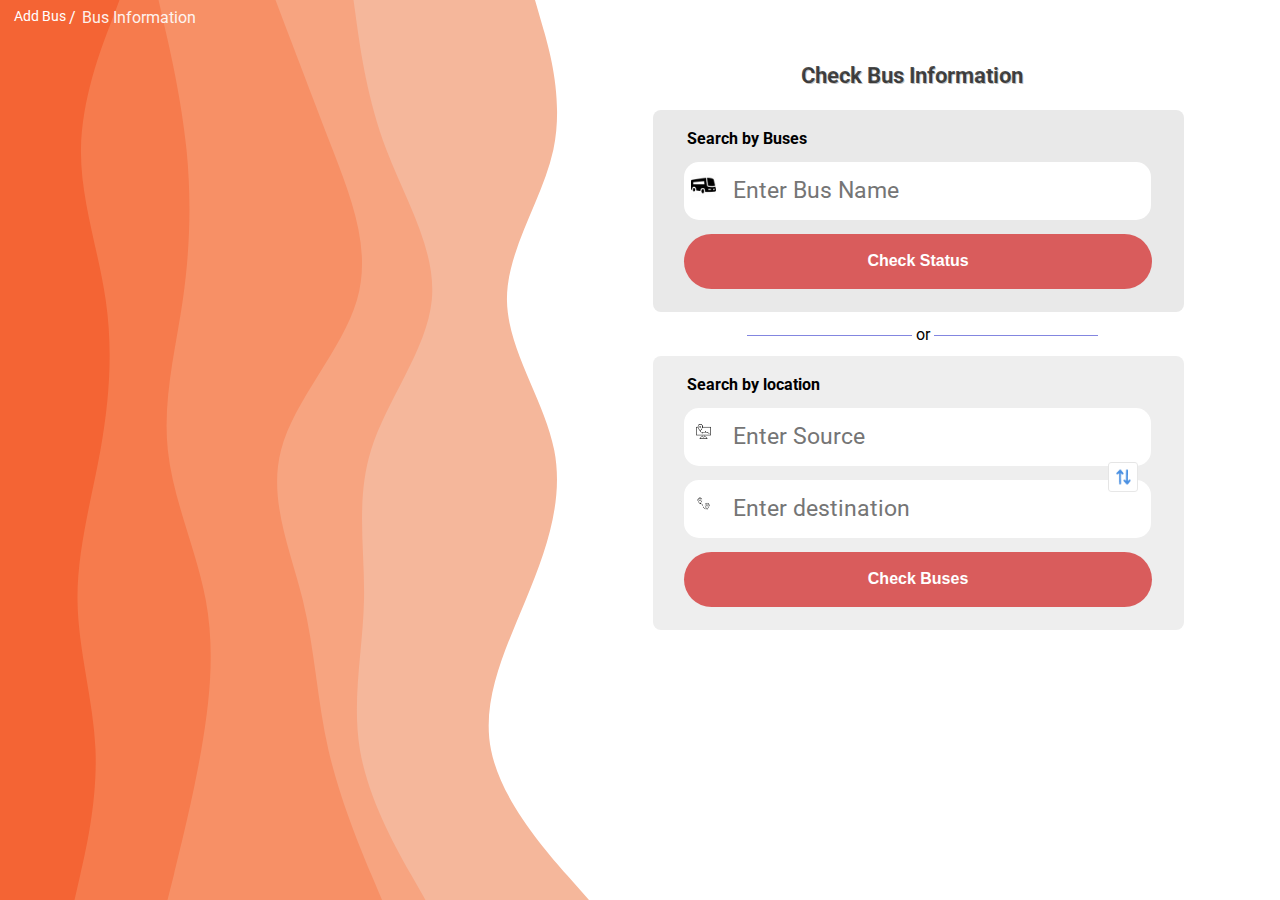
<file: index.html>
<!DOCTYPE html>
<html>
  <head>
    <link rel="stylesheet" href="CSS_file/index.css" />
    <title>Bus-o-Pedia</title>
    <link rel="preconnect" href="https://fonts.googleapis.com" />
    <link rel="preconnect" href="https://fonts.gstatic.com" crossorigin />
    <link
      href="https://fonts.googleapis.com/css2?family=Martian+Mono:wght@400;700&family=Roboto:wght@400;500;700&display=swap"
      rel="stylesheet"
    />
    <style>
      .add-bus{
        position: absolute;
        color: white;
        top: 0px;
        width: 80px;
        opacity: 1;
        margin-left: 0.5%; 
        font-size: 90%;
        text-decoration: none;
      }
    </style>
  </head>
  <body
    style="background-color: rgb(256, 256, 256); font-family: roboto, calibri"
  >
    <img class="bg-image" src="layered-waves-haikei (2).svg" />
    <div class="whole-body">
      <div
        style="
          display: flex;
          flex-direction: row;
          justify-content: baseline;
          align-items: center;
        "
      >
        <div>
        <a class="add-bus" href="login.html">Add Bus</a>
        </div>
        <div style="color: white; margin-left: 4.8%">/</div>
        <div
          style="font-size: 100%; color: white; opacity: 0.9; margin-left: 0.5%"
        >
          Bus Information
        </div>
      </div>
      <div
        style="
          display: flex;
          flex-direction: row;
          justify-content: center;
          margin-left: 43%;
          margin-top: 1%;
        "
      >
        <p
          style="
            color: rgba(0, 0, 0, 0.708);
            font-family: Roboto, times new roman;
            font-size: 140%;
            font-weight: 700;
            text-shadow: 1px 1px rgba(0, 0, 0, 0.251);
          "
        >
          Check Bus Information
        </p>
      </div>
      <div
        style="
          display: flex;
          flex-direction: column;
          background-color: rgb(233, 233, 233);
          justify-content: baseline;
          align-items: center;
          width: 42%;
          border-radius: 8px;
          border-width: 0px;
          margin-left: 51%;
          margin-top: 0%;
        "
      >
        <div style="display: flex; flex-direction: row; width: 87%">
          <div
            style="
              font-family: roboto, calibri;
              color: black;
              font-weight: 700;
              margin-top: 4%;
            "
          >
            Search by Buses
          </div>
        </div>
        <div style="width: 88%">
          <form>
            <div>
              <img
                src="jpg_files/bus-png-icon-17.jpg"
                style="
                  width: 2%;
                  background-color: white;
                  position: absolute;
                  margin-left: 0.5%;
                  margin-top: 2%;
                "
              />
              <input
                type="text"
                class="form__input"
                id="busNameInput"
                required
                placeholder="Enter Bus Name"
              />
            </div>
            <div>
              <!-- Add an ID to the "Check Status" button -->
              <button id="checkStatusButton" type="button" class="check-input">
                Check Status
              </button>
            </div>
          </form>
        </div>
      </div>
      <span class="with-line"> or </span>
      <div
        style="
          display: flex;
          flex-direction: column;
          background-color: rgb(238, 238, 238);
          justify-content: baseline;
          align-items: center;
          width: 42%;
          border-radius: 8px;
          border-width: 0px;
          margin-left: 51%;
        "
      >
        <div style="display: flex; flex-direction: row; width: 87%">
          <div
            style="
              font-family: roboto, calibri;
              color: black;
              font-weight: 700;
              margin-top: 4%;
            "
          >
            Search by location
          </div>
        </div>
        <div style="width: 88%">
          <form action="check-Bus.html" id="busForm" method="get">
            <div>
              <img
                src="png_files/source.png"
                style="
                  width: 2%;
                  background-color: white;
                  position: absolute;
                  margin-left: 0.5%;
                  margin-top: 2%;
                "
              />
              <input
                type="text"
                class="form__input"
                id="source"
                required
                placeholder="Enter Source"
              />
            </div>
            <div>
              <button
                style="
                  position: absolute;
                  margin-left: 33%;
                  margin-top: -0.4%;
                  border: none;
                  background-color: transparent;
                "
                id="swapButton"
                type="button"
              >
                <img class="exchange" src="png_files/exchange train.png" />
              </button>
              <img
                src="png_files/destination.png"
                style="
                  width: 2%;
                  background-color: white;
                  position: absolute;
                  margin-left: 0.5%;
                  margin-top: 2%;
                "
              />
              <input
                type="text"
                class="form__input"
                id="destination"
                placeholder="Enter destination"
                required
              />
            </div>
            <div>
              <button class="check-input" type="submit">Check Buses</button>
            </div>
          </form>
        </div>
      </div>
    </div>
    <script>
      function swapSourceAndDestination() {
        var sourceInput = document.getElementById("source");
        var destinationInput = document.getElementById("destination");
        var temp = sourceInput.value;
        sourceInput.value = destinationInput.value;
        destinationInput.value = temp;
      }

      var swapButton = document.getElementById("swapButton");
      swapButton.addEventListener("click", swapSourceAndDestination);

      document.addEventListener("DOMContentLoaded", function () {
        const checkBusesButton = document.getElementById("checkBusesButton");

        /*checkBusesButton.addEventListener("click", function () {
          preventDefault(); // Prevent the form from submitting

          // Redirect to check-Bus.html with source and destination parameters
          window.location.href = url;
        });*/
      });
      function checkStatusButtonClick() {
            // Get the value from the busNameInput field
            const busName = document.getElementById("busNameInput").value;

            // Construct the URL with the busName parameter
            const url = `check-status.html?busName=${encodeURIComponent(busName)}`;

            // Navigate to the new URL
            window.location.href = url;
        }

        // Add a click event listener to the "Check Status" button
        const checkStatusButton = document.getElementById("checkStatusButton");
        checkStatusButton.addEventListener("click", checkStatusButtonClick);
    </script>


    <script src="js/script.js"></script>
  </body>
</html>
</file>
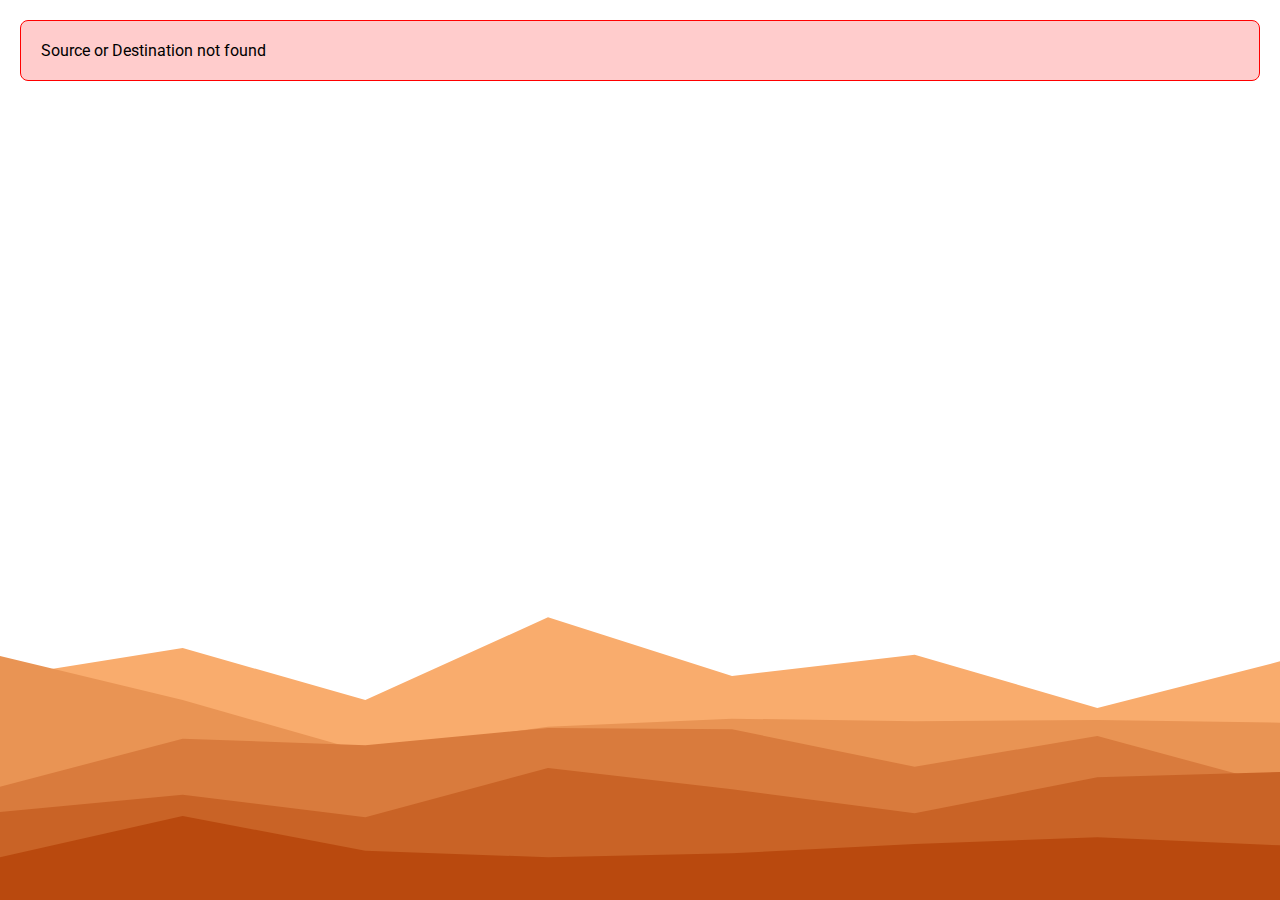
<file: check-Bus.html>
<!DOCTYPE html>
<html lang="en">
<head>
    <meta charset="UTF-8">
    <meta name="viewport" content="width=device-width, initial-scale=1.0">
    <title>Bus-o-Pedia / Check Buses</title>
    <link rel="preconnect" href="https://fonts.googleapis.com">
    <link rel="preconnect" href="https://fonts.gstatic.com" crossorigin>
    <link href="https://fonts.googleapis.com/css2?family=Martian+Mono:wght@400;700&family=Roboto:wght@400;500;700&display=swap" rel="stylesheet">
    <link rel="stylesheet" href="CSS_file/check-bus.css">
    <style>
        /* Define styles for the busDetailsContainer */
        #busDetailsContainer {
            display: flex;
            flex-direction: column;
            width: 90%;
            margin-bottom: 1%;
        }

        /* Style for individual bus details */
        .bus-details {
            width: 100%;
            margin-bottom: 1%;
            border-radius: 32px;
            border: none;
            box-shadow: 2px 2px 6px rgb(5, 5, 5);
            background-color: white;
        }

        /* Style for the button inside bus-details */
        .button-div {
            display: flex;
            flex-direction: column;
            justify-content: center;
            width: 100%;
            padding: 0px;
            border-radius: 32px;
            height: 8.5em;
            border: none;
            background-color: white;
        }

        /* Style for hover effect */
        .button-div:hover {
            box-shadow: 2px 2px 10px rgb(130, 70, 30);
            cursor: pointer;
            transition: 0.2s;
        }

        /* Style for bus name */
        .bus-name {
            position: absolute;
            margin-left: 10.8%;
            margin-top: -3%;
            font-family: calibri;
            font-weight: 500;
            font-size: 20px;
            color: black;
            text-decoration: none;
            color: black;
            font-family: 'Roboto', sans-serif; /* Use the desired font */
            background-color: white;
        }

        /* Style for source-destination */
        .source-destination {
            position:  absolute;
            margin-top: 0.7%;
            margin-left: 10.5%;
            font-size: 20px;
            color: rgb(139, 39, 3);
            font-style: italic;
            position: absolute;
            font-family: 'Roboto', sans-serif; /* Use the desired font */
        }

        /* Style for source-destination in header-div */
        .source-destination-header {
            font-size: 20px;
            font-style: italic;
            margin-top: 8px;
            font-family: 'Roboto', sans-serif; /* Use the desired font */
        }

        /* Style for error-div */
        .error-div {
            margin: 20px;
            padding: 20px;
            background-color: #ffcccc; /* Light red background */
            border: 1px solid #ff0000; /* Red border */
            border-radius: 8px;
            font-family: 'Roboto', sans-serif; /* Use the desired font */
        }
    </style>
</head>
<body>
    <img class="background-image" src="layered-peaks-haikei (4).svg" alt="Background Image">
    <div class="base">
        <div class="header-div">
            <p class="source-name" id="sourceName">Source Name</p>
            <span class="source-name">&LongRightArrow;</span>
            <p class="source-name" id="destinationName">Destination Name</p>
        </div>

        <!-- Repeat the bus-details div structure for each bus entry -->
        <div id="busDetailsContainer">
            <!-- Bus details will be dynamically added here -->
        </div>

        <!-- Error message div -->
        <div id="error-div" class="error-div" style="display: none;">
            Source or Destination not found
        </div>
    </div>

    <script>
        document.addEventListener("DOMContentLoaded", function () {
            // Function to parse JSON data from URL parameter
            function parseJsonFromUrl() {
                const urlParams = new URLSearchParams(window.location.search);
                const jsonDataParam = urlParams.get("jsonData");
                return JSON.parse(jsonDataParam);
            }
    
            // Function to create and append a single "bus-details" div
            function createBusDetailsElement(bus) {
                const busNameElement = document.createElement("span");
                busNameElement.classList.add("bus-name");
                busNameElement.textContent = `Bus Name: ${bus.name}`;
    
                const sourceDestinationElement = document.createElement("div");
                sourceDestinationElement.classList.add("source-destination");
                sourceDestinationElement.textContent = `${bus.stopages[0].stopage} To ${bus.stopages[bus.stopages.length - 1].stopage}`;
    
                const buttonDiv = document.createElement("div");
                buttonDiv.classList.add("button-div");
    
                // Create a link with the busName as a query parameter
                const link = document.createElement("a");
                link.href = `check-status.html?busName=${bus.name}`;
                link.appendChild(busNameElement);
                link.appendChild(sourceDestinationElement);
                buttonDiv.appendChild(link);
    
                const busDetails = document.createElement("div");
                busDetails.classList.add("bus-details");
                busDetails.appendChild(buttonDiv);
    
                return busDetails;
            }
    
            // Parse JSON data and display bus details
            const jsonData = parseJsonFromUrl();
            const busDetailsContainer = document.getElementById("busDetailsContainer");
    
            // Check if jsonData is not null before iterating
            if (jsonData !== null) {
                jsonData.forEach((bus) => {
                    const busDetails = createBusDetailsElement(bus);
                    busDetailsContainer.appendChild(busDetails);
                });
    
                // Get source and destination from URL parameters
                const urlParams = new URLSearchParams(window.location.search);
                const source = urlParams.get("source");
                const destination = urlParams.get("destination");
    
                // Display source and destination in header-div
                const sourceNameElement = document.getElementById("sourceName");
                const destinationNameElement = document.getElementById("destinationName");
    
                // Check if source and destination are present in the JSON data
                const sourceFound = jsonData.some((bus) => bus.stopages.some((stopage) => stopage.stopage.toLowerCase() === source.toLowerCase()));
                const destinationFound = jsonData.some((bus) => bus.stopages.some((stopage) => stopage.stopage.toLowerCase() === destination.toLowerCase()));
    
                if (sourceFound && destinationFound) {
                    sourceNameElement.textContent = `Source: ${source}`;
                    destinationNameElement.textContent = `Destination: ${destination}`;
                } else {
                    // Display error message if source or destination is not found
                    const errorDiv = document.createElement("div");
                    errorDiv.id = "error-div";
                    errorDiv.classList.add("error-div");
                    errorDiv.textContent = "Source or Destination not found";
                    document.body.appendChild(errorDiv);
    
                    // Hide the bus details container
                    busDetailsContainer.style.display = "none";
                }
            } else {
                // Handle the case where jsonData is null (e.g., source or destination not found)
                const errorDiv = document.createElement("div");
                errorDiv.id = "error-div";
                errorDiv.classList.add("error-div");
                errorDiv.textContent = "Source or Destination not found";
                document.body.appendChild(errorDiv);
    
                // Hide the bus details container
                busDetailsContainer.style.display = "none";

                const baseDiv = document.querySelector(".base");
                baseDiv.style.display = "none";
            }
        });
    </script>
    
    
</body>
</html>
</file>
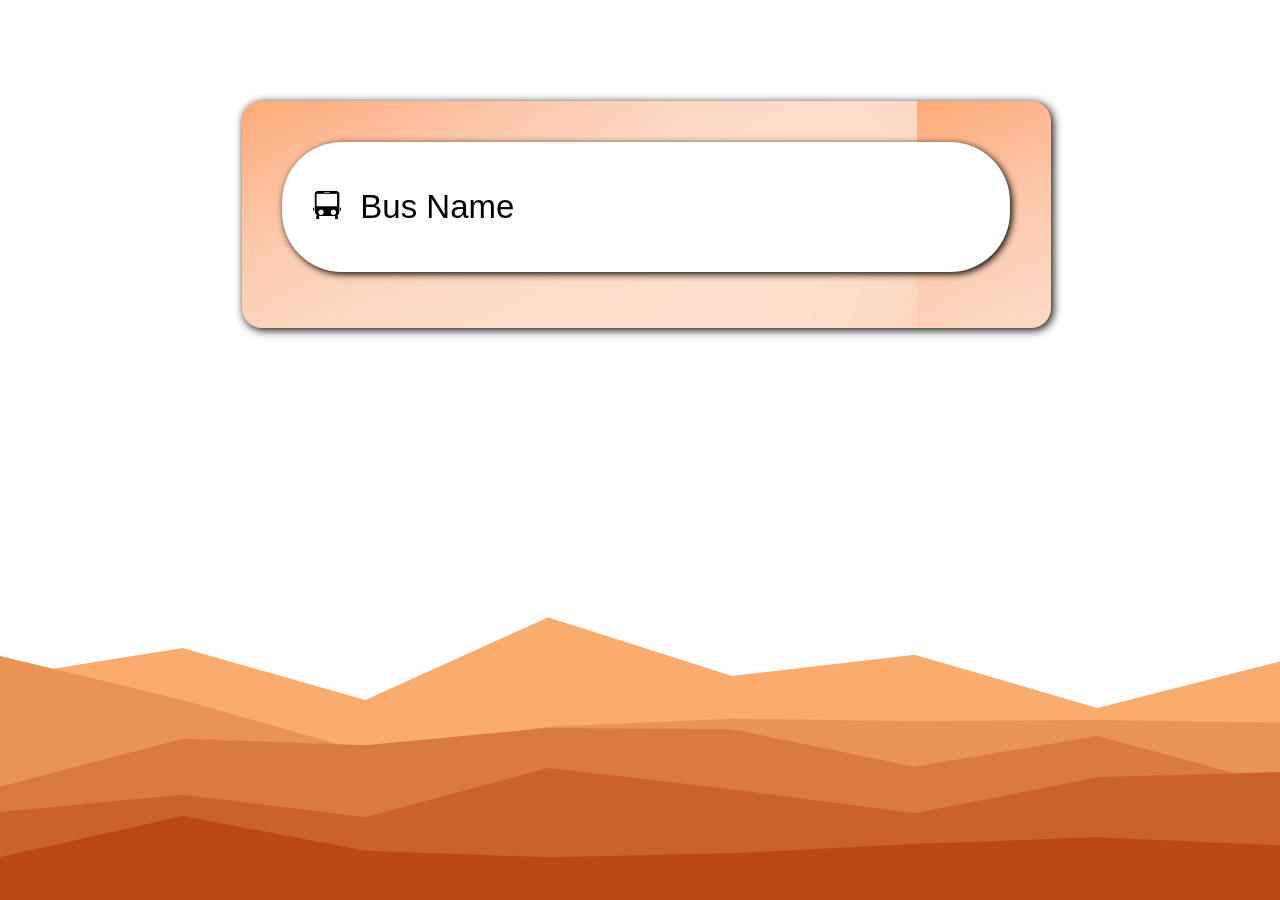
<file: check-status.html>
<!DOCTYPE html>
<html lang="en">
<head>
    <meta charset="UTF-8">
    <meta name="viewport" content="width=device-width, initial-scale=1.0">
    <title>Bus-o-Pedia / Check Status</title>
    <link rel="stylesheet" href="CSS_file/check-status.css">
    <link rel="preconnect" href="https://fonts.googleapis.com">
    <link rel="preconnect" href="https://fonts.gstatic.com" crossorigin>
    <link href="https://fonts.googleapis.com/css2?family=Martian+Mono:wght@400;700&family=Roboto:wght@400;500;700&display=swap" rel="stylesheet">
    <style>
        .error-message{
            margin-bottom: 1.5%;
        }
        .outer-layer{
            margin-top: 8%;
        }
        .top-header{
            height: 10px;
        }
        .logo-bus{
            height: 50px;
        }
        .bus-name{
            font-size: 33px;
            font-family: sans-serif;
            padding: 0px;
            position: absolute;
            margin-top: 8px;
        }
        .base-div{
            background-color: white;
            margin-top: 5%;
            margin-left: 5%;
            margin-bottom: 7%;
            width: 87.5%;
        }
        .minar{
            box-shadow: none;
            background-color: transparent;
            height: 20px;
        }
        .circle{
            background-color: rgba(255, 38, 0, 0.721);
        }
        .stopage-info{
            background-color: white;
            margin-bottom: 6%;
            margin-top: -5%;
            width: 83.3%;
        }
        .architect{
            margin-left: 5%;
            margin-right: 1%;
            margin-top: -5%;
        }
        .error-message {
            display: none;
            color: red;
            font-size: 24px;
            text-align: center;
            margin-top: 20px;
        }
    </style>
</head>
<body>
    <div class="top-header">
        <h1>Hi</h1>
    </div>
    <img src="layered-peaks-haikei (4).svg" class="picture">
    <div class="outer-layer">
        <div class="base-div" id="base-div">
            <div class="bus-info">
                <img src="jpg_files/bus-input.jpg" class="logo-bus">
                <span class="bus-name">Bus Name</span>
            </div>
        </div>
        
        <div id="stopage-container" class="stopage-container">
            <!-- Dynamic stoppage elements will be added here -->
        </div>
        
        <div id="error-message" class="error-message">Bus not found</div>
    </div>

    <script>
        // Function to fetch stoppage data from the API
        function fetchStoppageData(busName) {
            fetch(`/api/getstopages?busName=${busName}`)
                .then((response) => {
                    if (!response.ok) {
                        // Handle the case where the bus is not found in the database
                        document.getElementById('base-div').style.display = 'none';
                        document.getElementById('error-message').style.display = 'block';
                        throw new Error('Bus not found');
                    }
                    return response.json();
                })
                .then((data) => {
                    // Call a function to dynamically create stoppage elements
                    createStoppageElements(data.stopages);
    
                    // Update the "Bus Name" with the actual busName
                    document.querySelector('.bus-name').textContent = busName;
                })
                .catch((error) => {
                    console.error('Error fetching stoppage data:', error);
                });
        }
    
        // Function to create stoppage elements based on the data
        function createStoppageElements(stopages) {
            const stopageContainer = document.getElementById('stopage-container');
    
            // Clear any existing elements in the container
            stopageContainer.innerHTML = '';
    
            // Create stoppage elements based on the data
            stopages.forEach((stopage, index) => {
                const stopageElement = document.createElement('div');
                stopageElement.className = 'stopage-element';
    
                // Create the HTML structure for each stoppage element
                stopageElement.innerHTML = `
                    <div class="architect">
                        <div class="minar">.</div>
                        <div class="circle">.</div>
                        <div class="minar">.</div>
                    </div>
                    <div class="stopage-info">
                        <img src="jpg_files/bus-stop.jpg" class="logo-stop">
                        <div class="stopage-name">
                            ${stopage.stopage} <!-- Use stopage property from data -->
                            <div class="stopage-no">Stopage No. ${index + 1}</div>
                        </div>
                    </div>
                `;
    
                // Append the stoppage element to the container
                stopageContainer.appendChild(stopageElement);
            });
        }
    
        // Get the busName from the URL
        const urlParams = new URLSearchParams(window.location.search);
        const busName = urlParams.get('busName').toLowerCase();
        
        // Fetch and display stoppage data
        if (busName) {
            fetchStoppageData(busName);
        } else {
            // Display the error message when no bus name is provided in the URL
            document.getElementById('base-div').style.display = 'none';
            document.getElementById('error-message').style.display = 'block';
        }
    </script>
    
</body>
</html>
</file>
<file: CSS_file/index.css>
.form__input {
    height: 56px;
    width: 99%;
    margin-top: 3%;
    border-radius: 15px;
    border-width: 0px;
    text-indent: 10%;
    font-size: 143%;
  }

  .form__input:hover {
    box-shadow: 1px 1px rgba(122, 122, 122, 0.63);
    transition: 0.1s;
  }
  
  .check-input {
    height: 55px;
    width: 100%;
    margin-top: 3%;
    margin-bottom: 5%;
    border-radius: 30px;
    border-width: 0px;
    background-color: rgba(214, 73, 73, 0.881);
    color: white;
    font-weight: 700;
    font-size: 100%;
  }
  .check-input:hover {
    box-shadow: 1px 1px rgb(78, 16, 16);
    transition: 0.05s;
    background-color: rgba(214, 73, 73, 1);
  }
  .check-input:active {
    background-color: rgb(239, 148, 148);
    color: rgb(253, 253, 253);
    transition: 0.1s;
  }
  ::placeholder {
    /* Chrome, Firefox, Opera, Safari 10.1+ */
    font-weight: 400;
    font-family: roboto;
  }

  :-ms-input-placeholder {
    /* Internet Explorer 10-11 */
    font-weight: 500;
    font-family: roboto;
    padding-left: 3%;
    padding-top: 10%;
  }

  ::-ms-input-placeholder {
    /* Microsoft Edge */
    font-weight: 500;
    font-family: roboto;
    padding-left: 3%;
    padding-top: 10%;
  }
  .with-line {
    display: block;
    margin-top: 1%;
    margin-bottom: 1%;
    color: rgb(1, 0, 0);
  }
  .with-line:before,
  .with-line:after {
    content: "";
    display: inline-block;
    border-top: 1px solid rgb(131, 134, 224);
    width: 13%;
    vertical-align: middle;
  }
  .with-line:before {
    margin-left: 58.5%;
  }
  .exchange {
    width: 30px;
  }
  .exchange:hover{
    cursor: pointer;
  }
  .bg-image {
    position: absolute;
    width: 100%;
    height: 100%;
    object-fit: cover;
    object-position: top;
    top: 0px;
    left: 0px;
  }
  .whole-body {
    z-index: 100;
    position: relative;
  }
</file>
<file: CSS_file/check-bus.css>
body {
    font-family: roboto, calibri;
    margin: 0;
    padding: 0; 
}
.base {
    position: relative;
    display: flex;
    flex-direction: column;
    align-items: center;
    width: 66%;
    margin: 40px auto;
    border: none;
    box-shadow: 2px 2px 10px black;
    border-radius: 20px;
    background-color: none;
}
.header-div {
    display: flex;
    font-family: calibri;
    flex-direction: row;
    margin-top: 25px;
    margin-bottom: 15px;
    align-items: center;
    justify-content: center;
    width: 90%;
    height: 6em;
    border: none;
    box-shadow: 2px 2px 10px rgb(5, 5, 5);
    background-color: white;
    border-radius: 80px;
}
.source-name{
    font-size: 24px;
    font-family: calibri;
    font-style: italic;
    margin-left: 10%;
    margin-right: 10%;
}
.bus-details{
    display: flex;
    flex-direction: column;
    justify-content: center;
    width: 90%;
    height: 7em;
    margin-bottom: 1%;
    border-radius: 32px;
    border: none;
    box-shadow: 2px 2px 6px rgb(5, 5, 5);
    background-color: white;
}
.button-div{
    width: 100%;
    padding: 0px;
    border-radius: 32px;
    height: 8.5em;
    border: none;
    background-color: white;
}
.button-div:hover{
    box-shadow: 2px 2px 10px rgb(130, 70, 30);
    cursor: pointer; 
    transition: 0.2s;
}
.name-source{
    display: flex;
    flex-direction: row;
    align-items: center;
    justify-content: baseline;
    font-size: 22px;
    margin-top: 4px;
}
.source-destination{
    margin-left: 10.5%;
    font-size: 20px;
    font-style: italic;
    margin-top: -8px;
    position: absolute;
}
.bus-name{
    margin-top: -32px;
    margin-left: 12%;
    font-size: 20px;
    color: black;
    text-decoration:none;
}
.frequency{
    font-family: calibri;
    margin-left: 49%;
}
.background-image {
    position: fixed;
    bottom: 0px;
    left: 0px;
    width: 100%; 
    z-index: -1;
}
</file>
<file: CSS_file/check-status.css>
body{
    font-family: roboto,calibri;
}
.picture{
    width: 100%;
    position: fixed;
    bottom: 0px;
    left: 0px;
}
.top-header{
    color: transparent;
    position: fixed;
    background-color: white;
    top: 0px;
    left: 0px;
    display: flex;
    width: 100%;
    height: 31px;
    z-index: 1000;
}
.base-div{
    display: flex;
    flex-direction: column;
    justify-content: center;
    width: 52em;
    height: 130px;
    border: none;
    background-color: white;
    box-shadow: 2px 2px 7px black;
    border-radius: 60px;
    margin-left: 8%;
    margin-bottom: 1%;
    margin-top: 6%;
    padding-left: 20px;
}
.outer-layer{
    display: flex;
    margin-top: 2%;
    margin-left: 18.5%;
    width: 64%;
    position: relative;
    border: none;
    margin-bottom: 2%;
    box-shadow: 2px 2px 10px black;
    background-image: url(/blurry-gradient-haikei\ \(1\).svg);
    border-radius: 20px;
    background-color: white;
    flex-direction: column;
}
.stopage-element{
    display: flex;
    flex-direction: row;
    margin-left: -3%;
}
.circle{
    height: 10px;
    color: transparent;
    width: 10px;
    box-shadow: 1px 1px 7px black;
    border-width: 5px;
    border-style: solid;
    border-color: white;
    border-radius: 50%;
    
}
.minar{
    background-color: white;
    width: 7px;
    color: transparent;
    box-shadow: 1px 1px 7px black;
    height: 40%;
}
.minar-first,
.minar-last{
    background-color: transparent;
    width: 7px;
    color: transparent;
    height: 40%;
}
.architect{
    display: flex;
    margin-left: 8%;
    flex-direction: column;
    align-items: center;
    width: 20px;
}
.stopage-info{
    width: 40em;
    height: 70px;
    display: flex;
    align-items: center;
    margin-left: 1%;
    border: none;
    background-color: white;
    box-shadow: 1px 1px 6px black;
    margin-top: 1%;
    border-radius: 22px;
    padding-left:12px;
    font-weight: 500;
    font-size: 130%;
}
.stopage-name{
    display: flex;
    font-family: calibri;
    flex-direction: column;
    justify-content: center;
}
.stopage-no{
    font-size: 16px;
    font-family: calibri;
    margin-top: 2px;
    font-style: italic;
}
.logo-bus{
    height: 40px;
    position: relative;
    margin-right: 8px;
}
.logo-stop{
    height: 35px;
    position: relative;
    margin-right: 5px;
}
</file>
